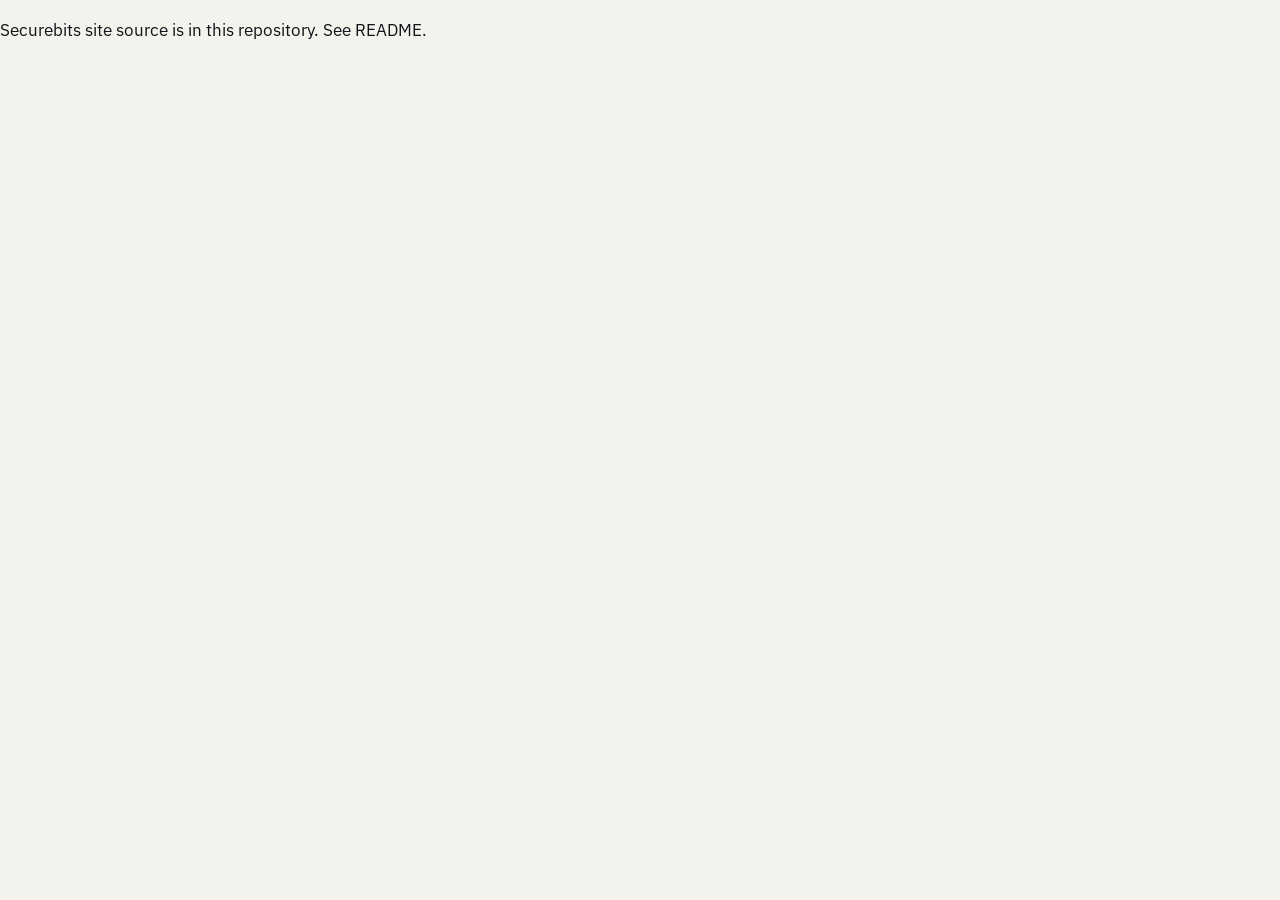
<file: index.html>
<!doctype html>
<html lang="en">
<head>
<meta charset="utf-8">
<meta name="viewport" content="width=device-width, initial-scale=1">
<title>Securebits | AI Consulting, Automation &amp; Enterprise AI Solutions</title>
<meta name="description" content="Securebits helps companies adopt AI with confidence: IT consulting, AI automation, AI spend optimisation and secure enterprise AI solutions. Based in Dehradun, India.">
<link rel="canonical" href="https://thesecurebits.com/">
<meta property="og:type" content="website">
<meta property="og:title" content="Securebits | AI that works for your business">
<meta property="og:description" content="IT consulting, AI automation, AI spend optimisation and enterprise AI solutions.">
<meta property="og:url" content="https://thesecurebits.com/">
<meta name="theme-color" content="#101418">
<link rel="icon" href="/favicon.svg" type="image/svg+xml">
<link rel="preconnect" href="https://fonts.googleapis.com">
<link rel="preconnect" href="https://fonts.gstatic.com" crossorigin>
<link rel="stylesheet" href="https://fonts.googleapis.com/css2?family=Instrument+Serif:ital@0;1&family=IBM+Plex+Sans:wght@400;500;600&family=IBM+Plex+Mono:wght@400;500&display=swap">
<link rel="stylesheet" href="/styles.css">
</head>
<body>
<p>Securebits site source is in this repository. See README.</p>
</body>
</html>
</file>
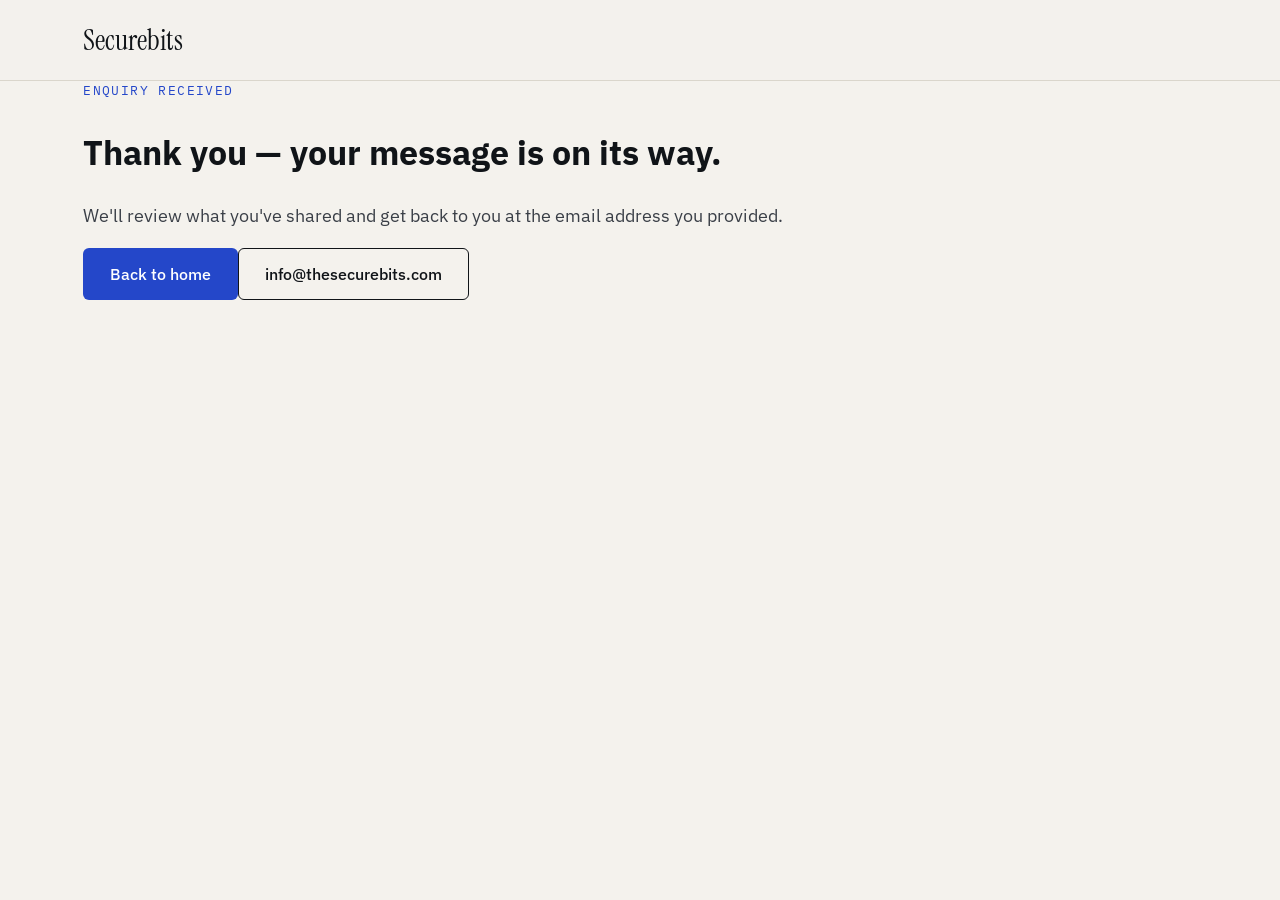
<file: thank-you.html>
<!doctype html>
<html lang="en">
<head>
<meta charset="utf-8">
<meta name="viewport" content="width=device-width, initial-scale=1">
<title>Thank you | Securebits</title>
<meta name="robots" content="noindex">
<link rel="icon" href="/favicon.svg" type="image/svg+xml">
<link rel="stylesheet" href="https://fonts.googleapis.com/css2?family=Instrument+Serif:ital@0;1&family=IBM+Plex+Sans:wght@400;500;600&family=IBM+Plex+Mono:wght@400;500&display=swap">
<link rel="stylesheet" href="/styles.css">
</head>
<body class="simple">
<header class="nav"><div class="wrap"><a class="brand" href="/"><span>Securebits</span></a></div></header>
<main><div class="wrap">
<div class="eyebrow">Enquiry received</div>
<h1>Thank you — your message is on its way.</h1>
<p class="lead">We'll review what you've shared and get back to you at the email address you provided.</p>
<div class="actions"><a class="btn btn-primary" href="/">Back to home</a><a class="btn btn-outline" href="mailto:info@thesecurebits.com">info@thesecurebits.com</a></div>
</div></main>
</body>
</html>
</file>
<file: styles.css>
:root{
  --ground:#F4F2ED; --sand:#E9E6DE; --surface:#FFFFFF; --ink:#101418; --body:#3A3F47;
  --muted:#4B5058; --line:#DAD6CC; --line-2:#C9C4B8; --dark-line:#2B323B;
  --dark-muted:#B7BDC6; --accent:#2447C9; --accent-dark:#1A3499; --accent-light:#9DB2FF;
  --serif:"Instrument Serif",Georgia,"Times New Roman",serif;
  --sans:"IBM Plex Sans","Helvetica Neue",Helvetica,Arial,sans-serif;
  --mono:"IBM Plex Mono",ui-monospace,Menlo,Consolas,monospace;
  --pad:clamp(20px,6.5vw,96px); --section:clamp(72px,9vw,120px);
}
*,*::before,*::after{box-sizing:border-box}
html{scroll-behavior:smooth;scroll-padding-top:88px}
body{margin:0;background:var(--ground);color:var(--ink);font-family:var(--sans);font-size:17px;line-height:1.6}
.wrap{max-width:1440px;margin:0 auto;padding-left:var(--pad);padding-right:var(--pad)}
.section{padding-top:var(--section);padding-bottom:var(--section)}
.dark{background:var(--ink);color:#F4F2ED}
.sand{background:var(--sand)}
.eyebrow{font-family:var(--mono);font-size:13px;letter-spacing:1.4px;text-transform:uppercase;color:var(--accent)}
.h2{font-size:clamp(38px,4.6vw,60px);line-height:1.05}
.lead{font-size:clamp(17px,1.4vw,19px);color:var(--body)}
.btn{display:inline-flex;align-items:center;justify-content:center;min-height:52px;padding:0 26px;border-radius:6px;font-size:16px;font-weight:500;text-decoration:none;border:1px solid transparent;cursor:pointer;font-family:inherit}
.btn-primary{background:var(--accent);color:#fff}
.btn-outline{border-color:var(--ink);color:var(--ink)}
.btn-ink{background:var(--ink);color:var(--ground)}
.nav{position:sticky;top:0;z-index:50;background:rgba(244,242,237,.94);border-bottom:1px solid var(--line)}
.nav .wrap{height:80px;display:flex;align-items:center;justify-content:space-between}
.brand{display:flex;align-items:center;gap:12px;text-decoration:none;color:var(--ink)}
.brand span{font-family:var(--serif);font-size:29px}
.menu{display:flex;align-items:center;gap:34px;font-size:15px}
.menu a{color:var(--ink);text-decoration:none}
.hero h1{font-size:clamp(46px,6.2vw,86px);line-height:1.02}
.hero h1 em{color:var(--accent)}
.simple{min-height:100vh;display:flex;flex-direction:column}
@media (max-width:900px){.menu-toggle{display:inline-flex}.menu{display:none}.menu.open{display:flex;flex-direction:column}}
</file>
